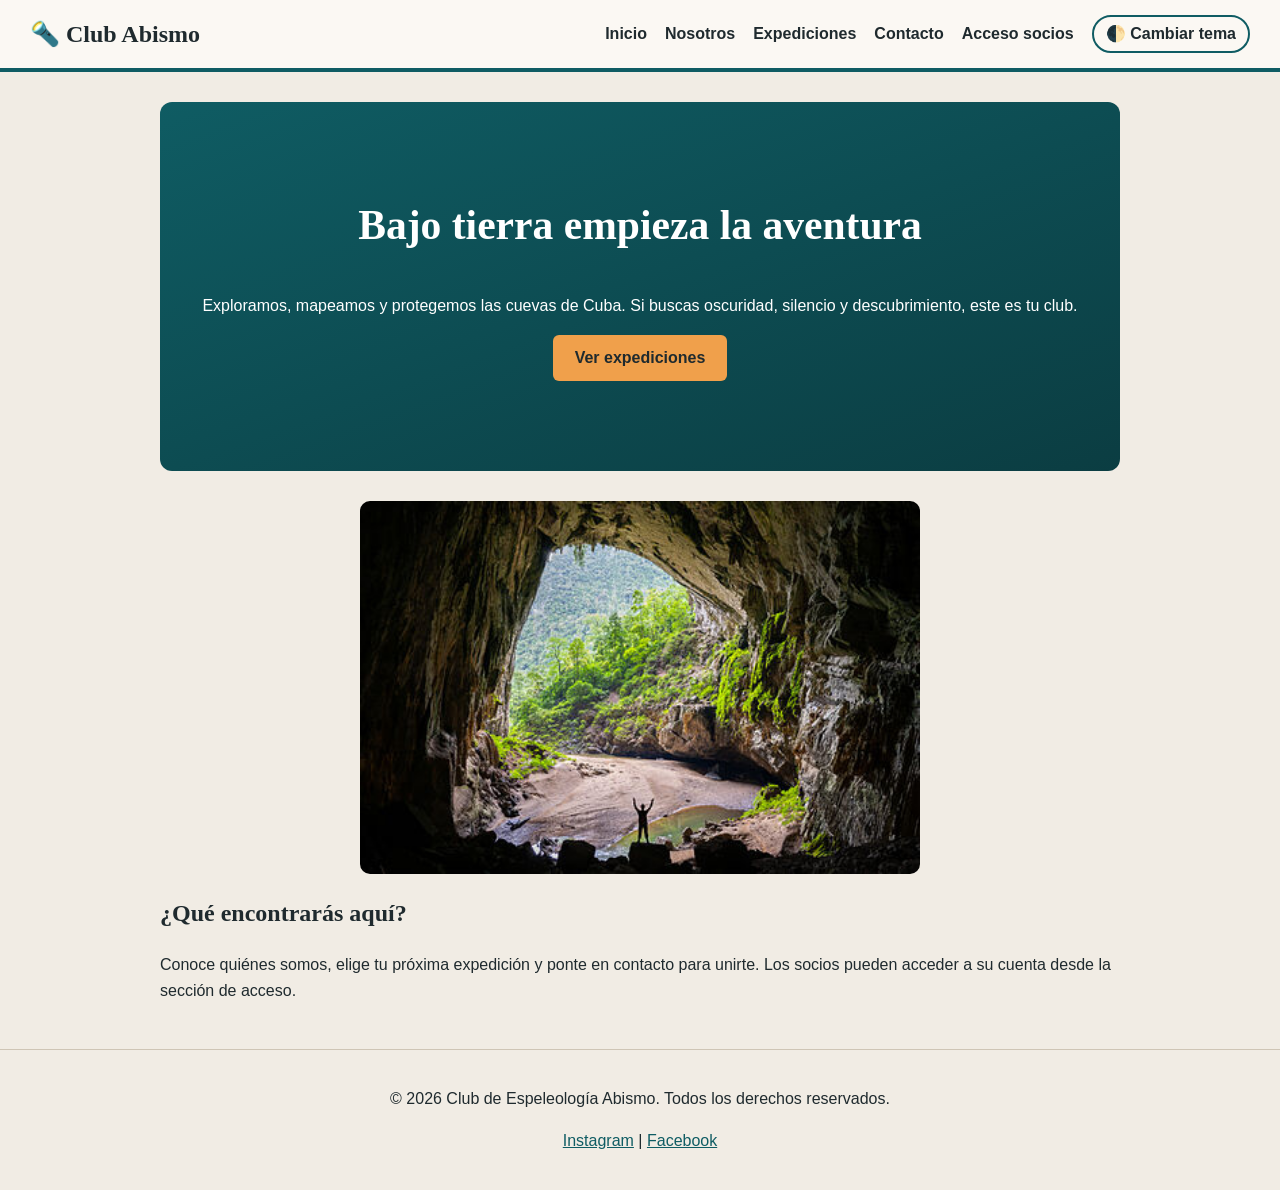
<file: index.html>
<!DOCTYPE html>
<html lang="es">
<head>
  <meta charset="UTF-8">
  <meta name="viewport" content="width=device-width, initial-scale=1.0">
  <meta name="description" content="Club Abismo: exploración, topografía y conservación de cuevas en Cuba.">
  <meta name="author" content="Club de Espeleología Abismo">
  <title>Inicio | Club Abismo</title>
  <link rel="stylesheet" href="estilos.css">
</head>
<body>
  <header>
    <h1 class="logo">🔦 Club Abismo</h1>
    <nav>
      <a href="index.html">Inicio</a>
      <a href="nosotros.html">Nosotros</a>
      <a href="expediciones.html">Expediciones</a>
      <a href="contacto.html">Contacto</a>
      <a href="login.html">Acceso socios</a>
      <input type="checkbox" id="tema" class="oculto">
      <label for="tema" class="btn-tema">🌓 Cambiar tema</label>
    </nav>
  </header>
  <main>
    <section class="hero">
      <h2>Bajo tierra empieza la aventura</h2>
      <p>Exploramos, mapeamos y protegemos las cuevas de Cuba. Si buscas oscuridad, silencio y descubrimiento, este es tu club.</p>
      <a class="boton" href="expediciones.html">Ver expediciones</a>
    </section>
    <img class="foto" src="img/cueva-entrada.jpg" alt="Silueta de una persona con los brazos alzados dentro de una enorme cueva, con la selva verde visible por la abertura">
    <section>
      <h2>¿Qué encontrarás aquí?</h2>
      <p>Conoce quiénes somos, elige tu próxima expedición y ponte en contacto para unirte. Los socios pueden acceder a su cuenta desde la sección de acceso.</p>
    </section>
  </main>
  <footer>
    <p>&copy; 2026 Club de Espeleología Abismo. Todos los derechos reservados.</p>
    <p><a href="https://instagram.com">Instagram</a> | <a href="https://facebook.com">Facebook</a></p>
  </footer>
</body>
</html>
</file>
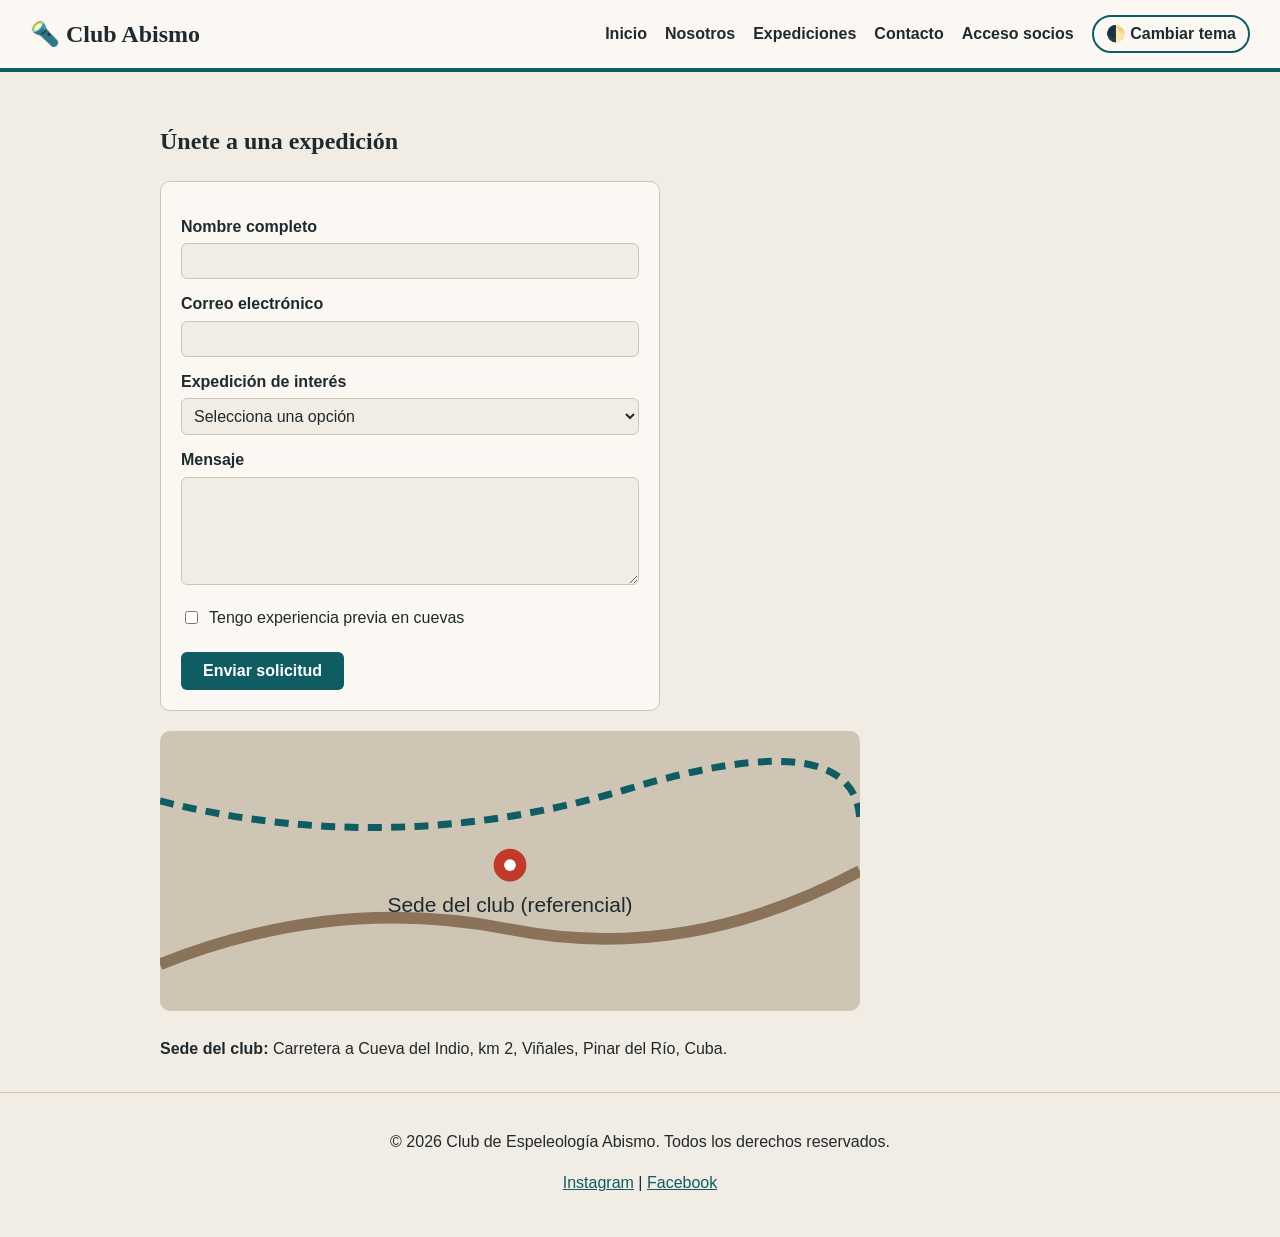
<file: contacto.html>
<!DOCTYPE html>
<html lang="es">
<head>
  <meta charset="UTF-8">
  <meta name="viewport" content="width=device-width, initial-scale=1.0">
  <meta name="description" content="Contacta con el Club Abismo para unirte a una expedición.">
  <meta name="author" content="Club de Espeleología Abismo">
  <title>Contacto | Club Abismo</title>
  <link rel="stylesheet" href="estilos.css">
</head>
<body>
  <header>
    <h1 class="logo">🔦 Club Abismo</h1>
    <nav>
      <a href="index.html">Inicio</a>
      <a href="nosotros.html">Nosotros</a>
      <a href="expediciones.html">Expediciones</a>
      <a href="contacto.html">Contacto</a>
      <a href="login.html">Acceso socios</a>
      <input type="checkbox" id="tema" class="oculto">
      <label for="tema" class="btn-tema">🌓 Cambiar tema</label>
    </nav>
  </header>
  <main>
    <h2>Únete a una expedición</h2>
    <form action="#" method="post">
      <label for="nombre">Nombre completo</label>
      <input type="text" id="nombre" name="nombre" required minlength="3">

      <label for="correo">Correo electrónico</label>
      <input type="email" id="correo" name="correo" required>

      <label for="expedicion">Expedición de interés</label>
      <select id="expedicion" name="expedicion" required>
        <option value="">Selecciona una opción</option>
        <option>Cueva de Santo Tomás</option>
        <option>Cueva del Indio</option>
        <option>Cuevas de Bellamar</option>
      </select>

      <label for="mensaje">Mensaje</label>
      <textarea id="mensaje" name="mensaje" rows="5" required minlength="10"></textarea>

      <div class="fila-check">
        <input type="checkbox" id="experiencia" name="experiencia">
        <label for="experiencia">Tengo experiencia previa en cuevas</label>
      </div>

      <button type="submit">Enviar solicitud</button>
    </form>
    <img class="ilustracion" src="img/sede.svg" alt="Mapa ilustrado con un punto rojo que marca la sede del club">
    <address>
      <strong>Sede del club:</strong> Carretera a Cueva del Indio, km 2, Viñales, Pinar del Río, Cuba.
    </address>
  </main>
  <footer>
    <p>&copy; 2026 Club de Espeleología Abismo. Todos los derechos reservados.</p>
    <p><a href="https://instagram.com">Instagram</a> | <a href="https://facebook.com">Facebook</a></p>
  </footer>
</body>
</html>
</file>
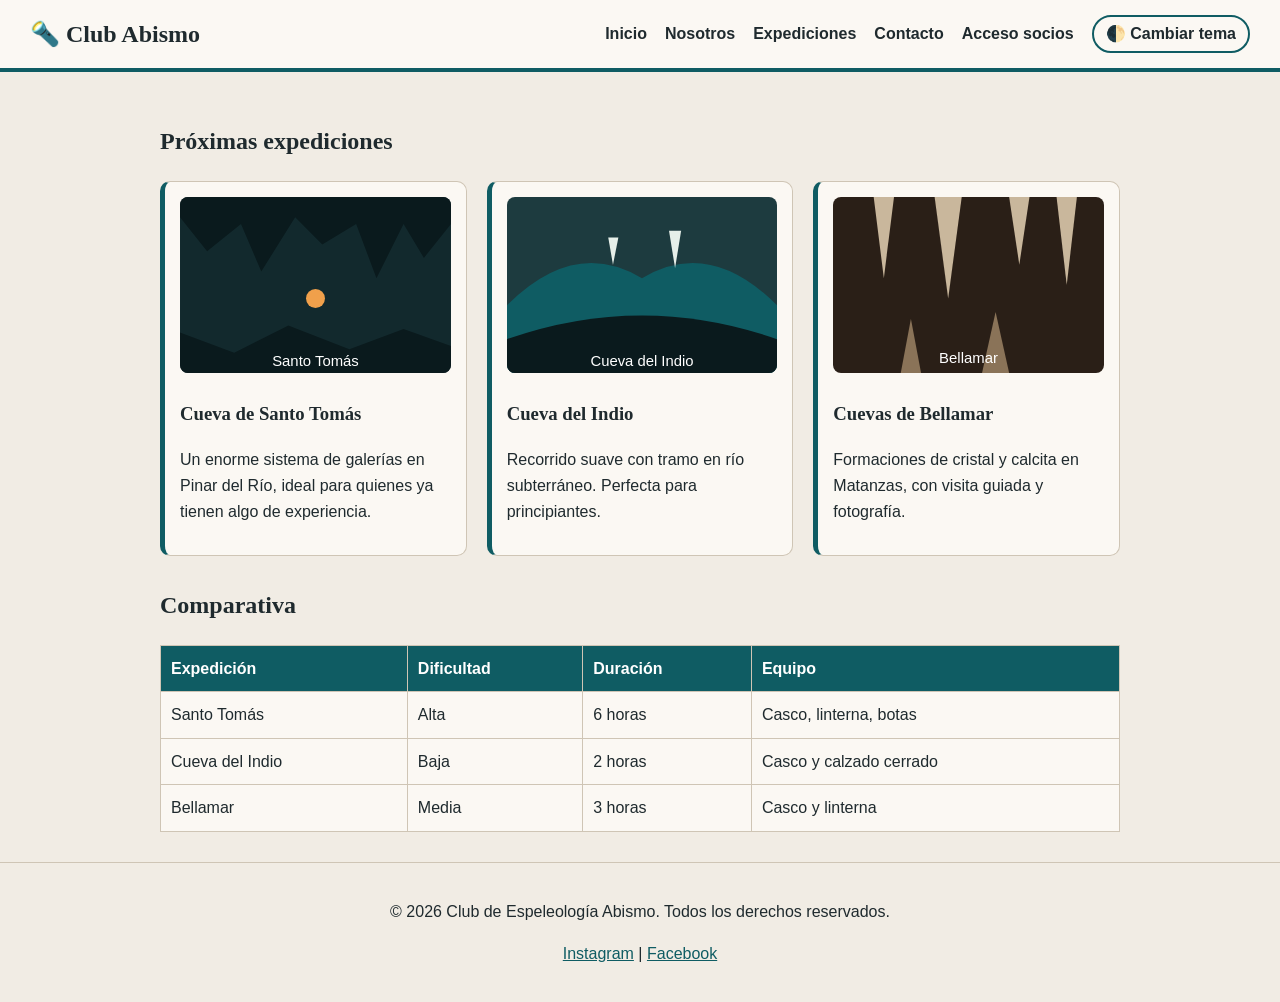
<file: expediciones.html>
<!DOCTYPE html>
<html lang="es">
<head>
  <meta charset="UTF-8">
  <meta name="viewport" content="width=device-width, initial-scale=1.0">
  <meta name="description" content="Expediciones guiadas a cuevas de Cuba con el Club Abismo.">
  <meta name="author" content="Club de Espeleología Abismo">
  <title>Expediciones | Club Abismo</title>
  <link rel="stylesheet" href="estilos.css">
</head>
<body>
  <header>
    <h1 class="logo">🔦 Club Abismo</h1>
    <nav>
      <a href="index.html">Inicio</a>
      <a href="nosotros.html">Nosotros</a>
      <a href="expediciones.html">Expediciones</a>
      <a href="contacto.html">Contacto</a>
      <a href="login.html">Acceso socios</a>
      <input type="checkbox" id="tema" class="oculto">
      <label for="tema" class="btn-tema">🌓 Cambiar tema</label>
    </nav>
  </header>
  <main>
    <h2>Próximas expediciones</h2>
    <section class="tarjetas">
      <article class="tarjeta">
        <img src="img/santo-tomas.svg" alt="Entrada oscura de una cueva con una luz naranja en el centro">
        <h3>Cueva de Santo Tomás</h3>
        <p>Un enorme sistema de galerías en Pinar del Río, ideal para quienes ya tienen algo de experiencia.</p>
      </article>
      <article class="tarjeta">
        <img src="img/cueva-indio.svg" alt="Galería azulada con estalactitas blancas">
        <h3>Cueva del Indio</h3>
        <p>Recorrido suave con tramo en río subterráneo. Perfecta para principiantes.</p>
      </article>
      <article class="tarjeta">
        <img src="img/bellamar.svg" alt="Techo de cueva con estalactitas color crema">
        <h3>Cuevas de Bellamar</h3>
        <p>Formaciones de cristal y calcita en Matanzas, con visita guiada y fotografía.</p>
      </article>
    </section>
    <h2>Comparativa</h2>
    <div class="tabla-caja">
      <table>
        <thead>
          <tr><th>Expedición</th><th>Dificultad</th><th>Duración</th><th>Equipo</th></tr>
        </thead>
        <tbody>
          <tr><td>Santo Tomás</td><td>Alta</td><td>6 horas</td><td>Casco, linterna, botas</td></tr>
          <tr><td>Cueva del Indio</td><td>Baja</td><td>2 horas</td><td>Casco y calzado cerrado</td></tr>
          <tr><td>Bellamar</td><td>Media</td><td>3 horas</td><td>Casco y linterna</td></tr>
        </tbody>
      </table>
    </div>
  </main>
  <footer>
    <p>&copy; 2026 Club de Espeleología Abismo. Todos los derechos reservados.</p>
    <p><a href="https://instagram.com">Instagram</a> | <a href="https://facebook.com">Facebook</a></p>
  </footer>
</body>
</html>
</file>
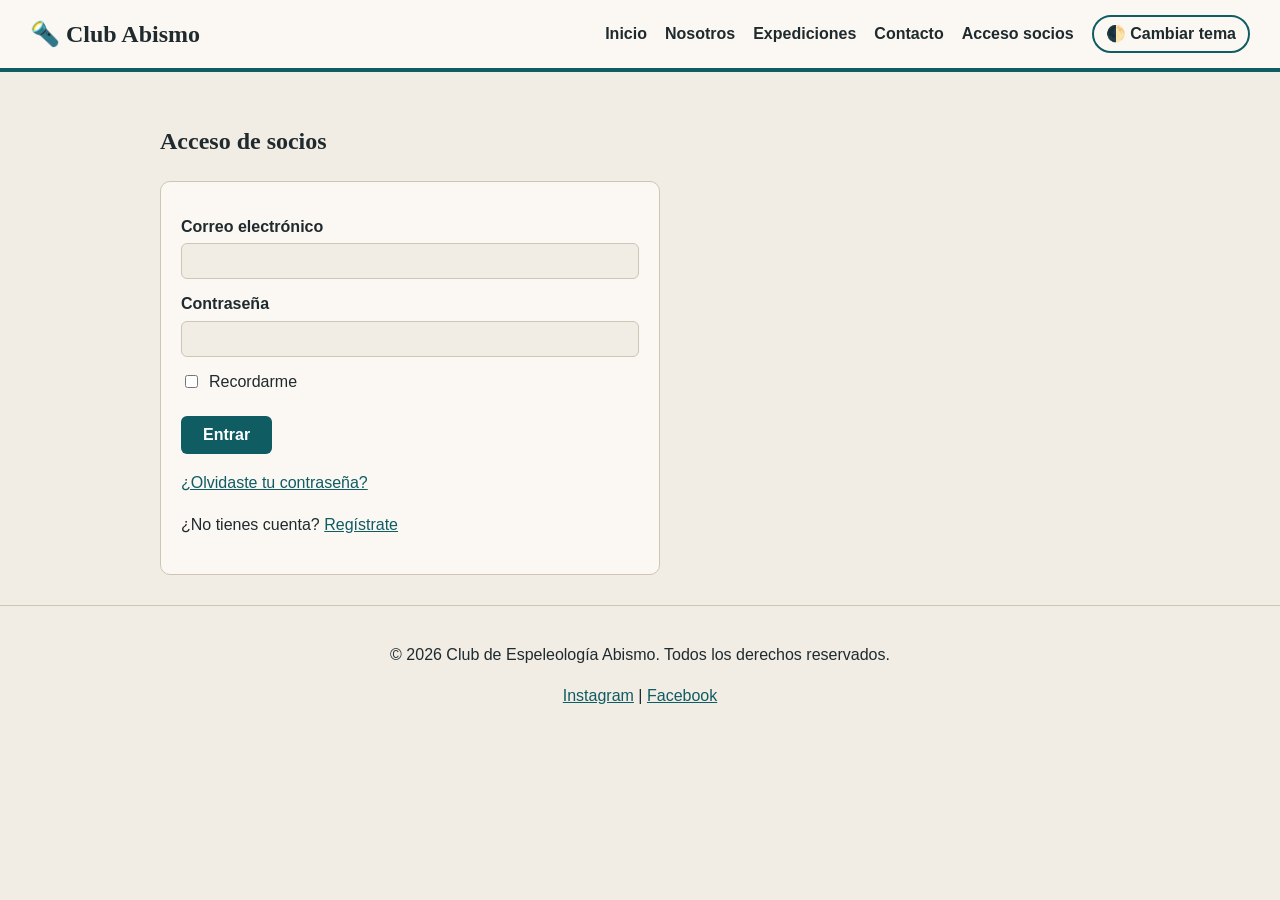
<file: login.html>
<!DOCTYPE html>
<html lang="es">
<head>
  <meta charset="UTF-8">
  <meta name="viewport" content="width=device-width, initial-scale=1.0">
  <meta name="description" content="Inicia sesión como socio del Club Abismo.">
  <meta name="author" content="Club de Espeleología Abismo">
  <title>Acceso socios | Club Abismo</title>
  <link rel="stylesheet" href="estilos.css">
</head>
<body>
  <header>
    <h1 class="logo">🔦 Club Abismo</h1>
    <nav>
      <a href="index.html">Inicio</a>
      <a href="nosotros.html">Nosotros</a>
      <a href="expediciones.html">Expediciones</a>
      <a href="contacto.html">Contacto</a>
      <a href="login.html">Acceso socios</a>
      <input type="checkbox" id="tema" class="oculto">
      <label for="tema" class="btn-tema">🌓 Cambiar tema</label>
    </nav>
  </header>
  <main>
    <h2>Acceso de socios</h2>
    <form action="#" method="post">
      <label for="usuario">Correo electrónico</label>
      <input type="email" id="usuario" name="usuario" required>

      <label for="clave">Contraseña</label>
      <input type="password" id="clave" name="clave" required minlength="6">

      <div class="fila-check">
        <input type="checkbox" id="recordar" name="recordar">
        <label for="recordar">Recordarme</label>
      </div>

      <button type="submit">Entrar</button>
      <p><a href="#">¿Olvidaste tu contraseña?</a></p>
      <p>¿No tienes cuenta? <a href="#">Regístrate</a></p>
    </form>
  </main>
  <footer>
    <p>&copy; 2026 Club de Espeleología Abismo. Todos los derechos reservados.</p>
    <p><a href="https://instagram.com">Instagram</a> | <a href="https://facebook.com">Facebook</a></p>
  </footer>
</body>
</html>
</file>
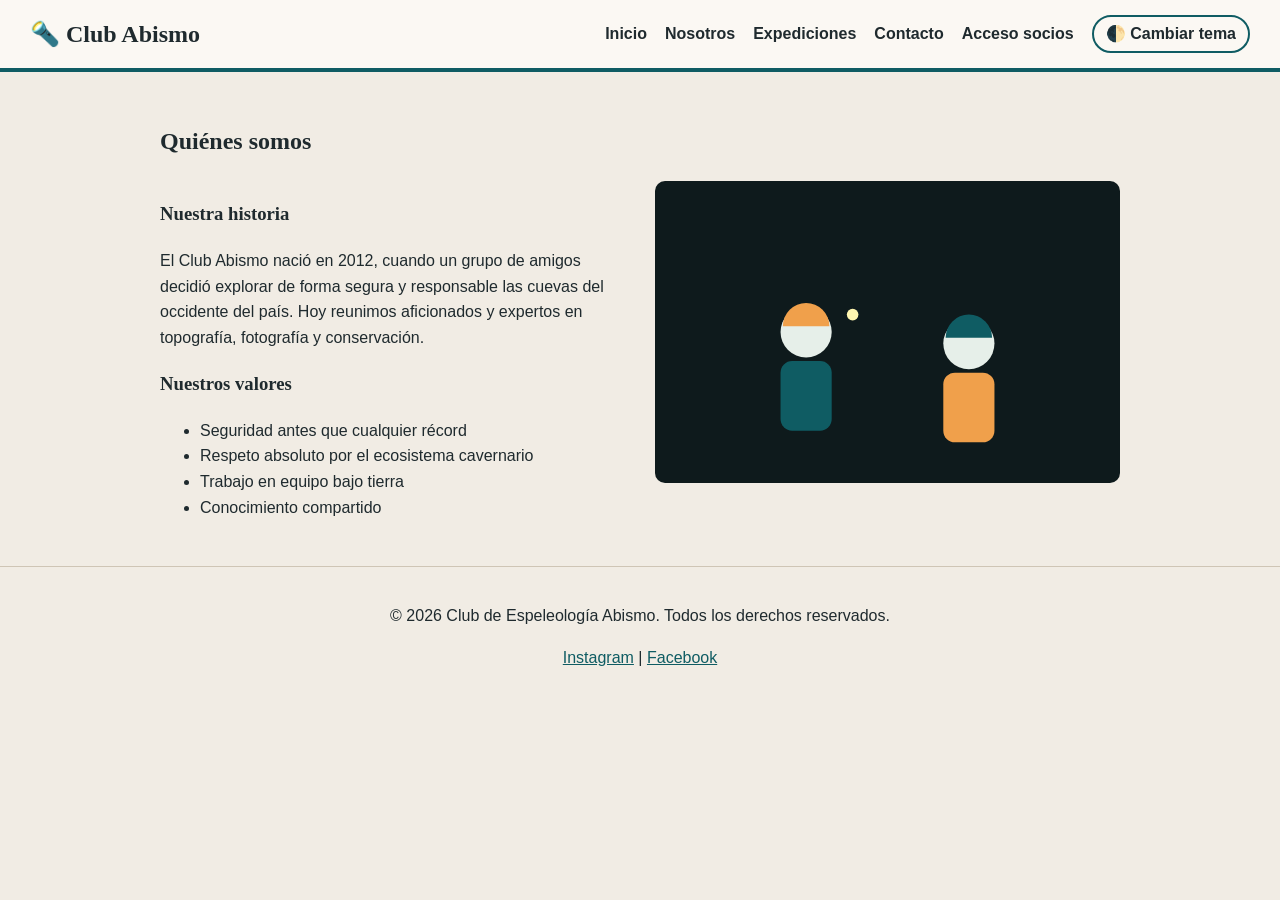
<file: nosotros.html>
<!DOCTYPE html>
<html lang="es">
<head>
  <meta charset="UTF-8">
  <meta name="viewport" content="width=device-width, initial-scale=1.0">
  <meta name="description" content="Historia, misión y valores del Club de Espeleología Abismo.">
  <meta name="author" content="Club de Espeleología Abismo">
  <title>Nosotros | Club Abismo</title>
  <link rel="stylesheet" href="estilos.css">
</head>
<body>
  <header>
    <h1 class="logo">🔦 Club Abismo</h1>
    <nav>
      <a href="index.html">Inicio</a>
      <a href="nosotros.html">Nosotros</a>
      <a href="expediciones.html">Expediciones</a>
      <a href="contacto.html">Contacto</a>
      <a href="login.html">Acceso socios</a>
      <input type="checkbox" id="tema" class="oculto">
      <label for="tema" class="btn-tema">🌓 Cambiar tema</label>
    </nav>
  </header>
  <main>
    <h2>Quiénes somos</h2>
    <div class="dos-columnas">
      <section>
        <h3>Nuestra historia</h3>
        <p>El Club Abismo nació en 2012, cuando un grupo de amigos decidió explorar de forma segura y responsable las cuevas del occidente del país. Hoy reunimos aficionados y expertos en topografía, fotografía y conservación.</p>
        <h3>Nuestros valores</h3>
        <ul>
          <li>Seguridad antes que cualquier récord</li>
          <li>Respeto absoluto por el ecosistema cavernario</li>
          <li>Trabajo en equipo bajo tierra</li>
          <li>Conocimiento compartido</li>
        </ul>
      </section>
      <section>
        <img src="img/socios.svg" alt="Dos espeleólogos con cascos y linternas de pie en la oscuridad">
      </section>
    </div>
  </main>
  <footer>
    <p>&copy; 2026 Club de Espeleología Abismo. Todos los derechos reservados.</p>
    <p><a href="https://instagram.com">Instagram</a> | <a href="https://facebook.com">Facebook</a></p>
  </footer>
</body>
</html>
</file>
<file: estilos.css>
/* Paleta: caliza (claro) y cueva con luz de casco (oscuro) */
:root {
  --fondo: #f1ece4;
  --texto: #1f2a2e;
  --acento: #0f5c63;
  --sobre-acento: #ffffff;
  --tarjeta: #fbf8f3;
  --borde: #cfc5b5;
  --hero-a: #0f5c63;
  --hero-b: #0b3d42;
}

/* Oscuro: según el sistema. El checkbox "Cambiar tema" lo invierte (solo CSS). */
@media (prefers-color-scheme: dark) {
  :root:not(:has(#tema:checked)) {
    --fondo: #0e1a1c;
    --texto: #e6efe9;
    --acento: #f0a04b;
    --sobre-acento: #0e1a1c;
    --tarjeta: #162629;
    --borde: #2f4a4e;
    --hero-a: #1b2d30;
    --hero-b: #0a1416;
  }
}
@media (not (prefers-color-scheme: dark)) {
  :root:has(#tema:checked) {
    --fondo: #0e1a1c;
    --texto: #e6efe9;
    --acento: #f0a04b;
    --sobre-acento: #0e1a1c;
    --tarjeta: #162629;
    --borde: #2f4a4e;
    --hero-a: #1b2d30;
    --hero-b: #0a1416;
  }
}

* { box-sizing: border-box; }

body {
  margin: 0;
  font-family: "Trebuchet MS", Verdana, sans-serif;
  background: var(--fondo);
  color: var(--texto);
  line-height: 1.6;
}
h1, h2, h3 { font-family: Georgia, "Times New Roman", serif; }
a { color: var(--acento); }

/* Header y nav con Flexbox */
header {
  display: flex;
  justify-content: space-between;
  align-items: center;
  flex-wrap: wrap;
  gap: 10px;
  padding: 15px 30px;
  background: var(--tarjeta);
  border-bottom: 4px solid var(--acento);
}
.logo { margin: 0; font-size: 1.5rem; }
nav { display: flex; align-items: center; gap: 18px; flex-wrap: wrap; }
nav a { color: var(--texto); text-decoration: none; font-weight: bold; }
nav a:hover { color: var(--acento); text-decoration: underline; }

/* Botón de tema (checkbox oculto + label) */
.oculto { position: absolute; opacity: 0; width: 1px; height: 1px; }
.btn-tema {
  display: inline-block;
  margin: 0;
  padding: 4px 12px;
  color: var(--texto);
  border: 2px solid var(--acento);
  border-radius: 20px;
  font-weight: bold;
  cursor: pointer;
}
#tema:focus-visible + .btn-tema { outline: 3px solid var(--acento); outline-offset: 2px; }

main { max-width: 1000px; margin: 0 auto; padding: 30px 20px; }

/* Sección destacada + animación de entrada */
.hero {
  text-align: center;
  padding: 90px 20px;
  color: #ffffff;
  background: linear-gradient(160deg, var(--hero-a), var(--hero-b));
  border-radius: 12px;
  margin-bottom: 30px;
  animation: entrada 1.2s ease-out;
}
.hero h2 { font-size: 2.6rem; margin-top: 0; }
@keyframes entrada {
  from { opacity: 0; transform: translateY(40px); }
  to   { opacity: 1; transform: translateY(0); }
}

.boton, button {
  display: inline-block;
  padding: 10px 22px;
  background: var(--acento);
  color: var(--sobre-acento);
  border: none;
  border-radius: 6px;
  font-size: 1rem;
  font-weight: bold;
  text-decoration: none;
  cursor: pointer;
}
.hero .boton { background: #f0a04b; color: #1f2a2e; }

.ilustracion { display: block; width: 100%; max-width: 700px; margin: 20px 0; border-radius: 10px; }

.foto { display: block; width: 100%; max-width: 560px; margin: 20px auto; border-radius: 10px; }

/* Nosotros: Grid de 2 columnas */
.dos-columnas {
  display: grid;
  grid-template-columns: 1fr 1fr;
  gap: 30px;
  align-items: start;
}
.dos-columnas img { width: 100%; border-radius: 10px; }

/* Expediciones: tarjetas con Flexbox y hover */
.tarjetas { display: flex; gap: 20px; flex-wrap: wrap; margin-bottom: 30px; }
.tarjeta {
  flex: 1 1 250px;
  background: var(--tarjeta);
  border: 1px solid var(--borde);
  border-left: 5px solid var(--acento);
  border-radius: 10px;
  padding: 15px;
  transition: transform 0.3s ease, box-shadow 0.3s ease;
}
.tarjeta:hover { transform: translateY(-8px); box-shadow: 0 8px 16px rgba(0,0,0,0.3); }
.tarjeta img { width: 100%; border-radius: 8px; }

/* Tabla */
.tabla-caja { overflow-x: auto; }
table { width: 100%; border-collapse: collapse; background: var(--tarjeta); }
th, td { padding: 10px; border: 1px solid var(--borde); text-align: left; }
th { background: var(--acento); color: var(--sobre-acento); }

/* Formularios */
form {
  max-width: 500px;
  padding: 20px;
  background: var(--tarjeta);
  border: 1px solid var(--borde);
  border-radius: 10px;
}
label { display: block; margin: 12px 0 4px; font-weight: bold; }
input[type="text"], input[type="email"], input[type="password"], select, textarea {
  width: 100%;
  padding: 8px;
  border: 1px solid var(--borde);
  border-radius: 6px;
  background: var(--fondo);
  color: var(--texto);
  font-size: 1rem;
}
.fila-check { display: flex; align-items: center; gap: 8px; margin: 12px 0; }
.fila-check label { margin: 0; font-weight: normal; }
form button { margin-top: 10px; }
address { margin-top: 25px; font-style: normal; }

footer {
  text-align: center;
  padding: 20px;
  border-top: 1px solid var(--borde);
}

/* Responsivo */
@media (max-width: 700px) {
  .dos-columnas { grid-template-columns: 1fr; }
  header { justify-content: center; text-align: center; }
  nav { justify-content: center; }
  .hero h2 { font-size: 1.8rem; }
}
</file>
